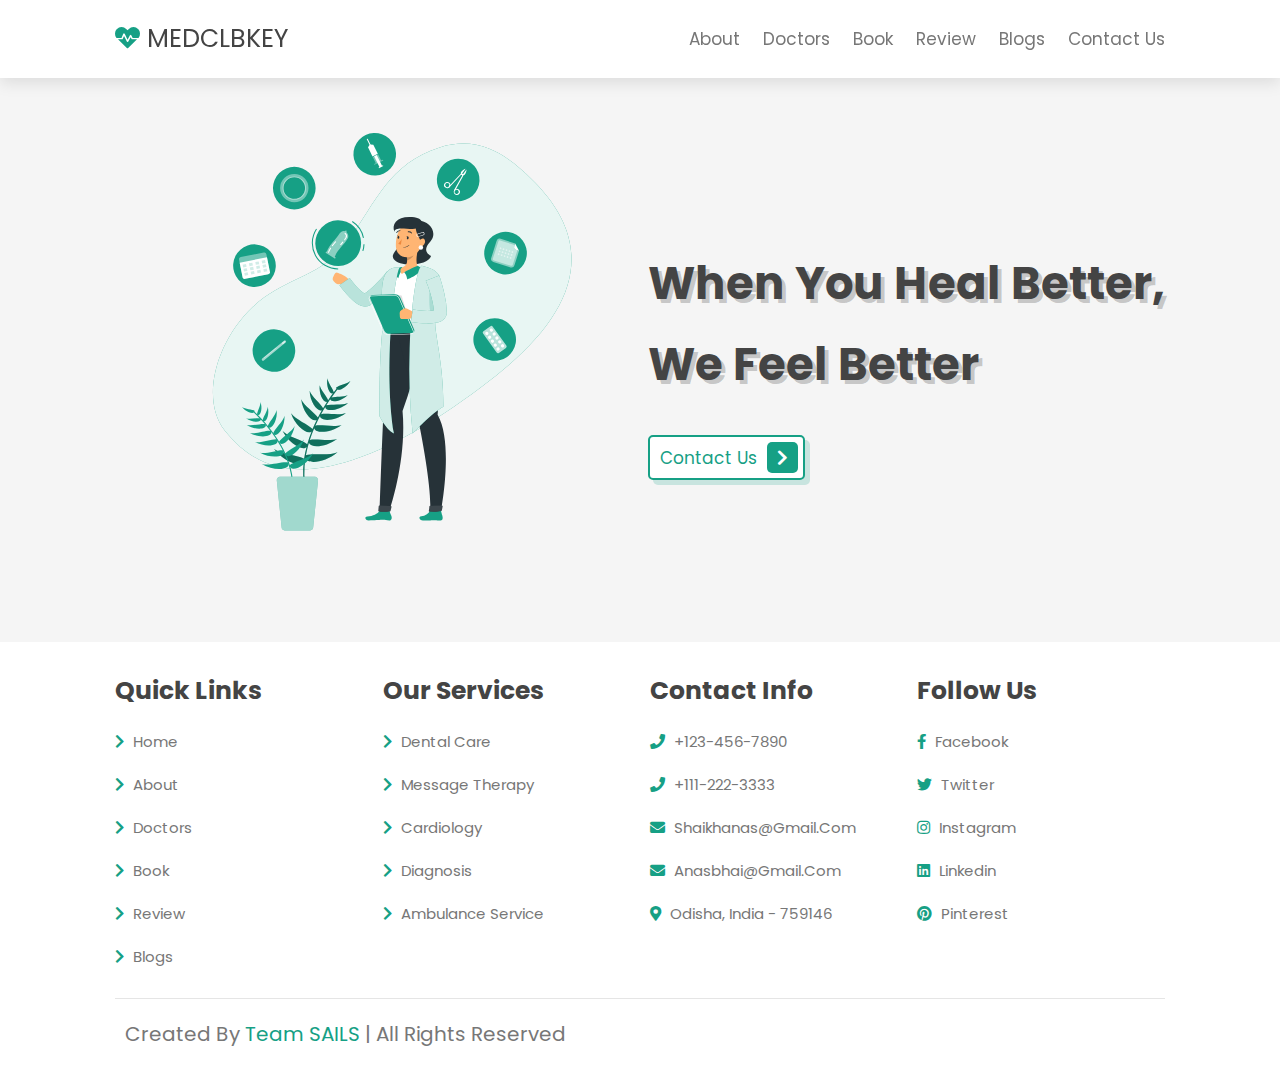
<file: index.html>
<!DOCTYPE html>
<html lang="en">
<head>
    <meta charset="UTF-8">
    <meta http-equiv="X-UA-Compatible" content="IE=edge">
    <meta name="viewport" content="width=device-width, initial-scale=1.0">
    <title>Home</title>

    <link rel="stylesheet" href="css/style.css">

    <link rel="stylesheet" href="https://cdnjs.cloudflare.com/ajax/libs/font-awesome/5.15.4/css/all.min.css">

</head>
<body>
    <header class="header">

        <a href="#" class="logo"> <i class="fas fa-heartbeat"></i> MEDCLBKEY </a>
    
        <nav class="navbar">
            
            <!-- <a href="service.html">services</a> -->
            <a href= "about.html" >about</a>
            <a href="doctor.html">doctors</a>
            <a href="#book">book</a>
            <a href="review.html">review</a>
            <a href="blog.html">blogs</a>
            <a href="contact.html">contact us</a>
        </nav>
    
        <div id="menu-btn" class="fas fa-bars"></div>
    
    </header>
    <section class="home" id="home">

        <div class="image">
            <img src="image/home-img.svg" alt="">
        </div>
    
        <div class="content">
            <h3>when you heal better,<br/> we feel better</h3>
            <p></p>
            <a href="contact.html" class="btn"> contact us <span class="fas fa-chevron-right"></span> </a>
        </div>
    
    </section>
    

    <section class="footer">

        <div class="box-container">
    
            <div class="box">
                <h3>quick links</h3>
                <a href="#"> <i class="fas fa-chevron-right"></i> home </a>
                <!-- <a href="#"> <i class="fas fa-chevron-right"></i> services </a> -->
                <a href="#"> <i class="fas fa-chevron-right"></i> about </a>
                <a href="#"> <i class="fas fa-chevron-right"></i> doctors </a>
                <a href="#"> <i class="fas fa-chevron-right"></i> book </a>
                <a href="#"> <i class="fas fa-chevron-right"></i> review </a>
                <a href="#"> <i class="fas fa-chevron-right"></i> blogs </a>
            </div>
    
            <div class="box">
                <h3>our services</h3>
                <a href="#"> <i class="fas fa-chevron-right"></i> dental care </a>
                <a href="#"> <i class="fas fa-chevron-right"></i> message therapy </a>
                <a href="#"> <i class="fas fa-chevron-right"></i> cardiology </a>
                <a href="#"> <i class="fas fa-chevron-right"></i> diagnosis </a>
                <a href="#"> <i class="fas fa-chevron-right"></i> ambulance service </a>
            </div>
    
            <div class="box">
                <h3>contact info</h3>
                <a href="#"> <i class="fas fa-phone"></i> +123-456-7890 </a>
                <a href="#"> <i class="fas fa-phone"></i> +111-222-3333 </a>
                <a href="#"> <i class="fas fa-envelope"></i> shaikhanas@gmail.com </a>
                <a href="#"> <i class="fas fa-envelope"></i> anasbhai@gmail.com </a>
                <a href="#"> <i class="fas fa-map-marker-alt"></i> Odisha, India - 759146 </a>
            </div>
    
            <div class="box">
                <h3>follow us</h3>
                <a href="#"> <i class="fab fa-facebook-f"></i> facebook </a>
                <a href="#"> <i class="fab fa-twitter"></i> twitter </a>
                <a href="#"> <i class="fab fa-instagram"></i> instagram </a>
                <a href="#"> <i class="fab fa-linkedin"></i> linkedin </a>
                <a href="#"> <i class="fab fa-pinterest"></i> pinterest </a>
            </div>
    
        </div>
    
        <div class="credit"> created by <span>Team SAILS</span> | all rights reserved </div>
    
    </section>
    <script src="js/script.js"></script>

</body>
</html>
</file>
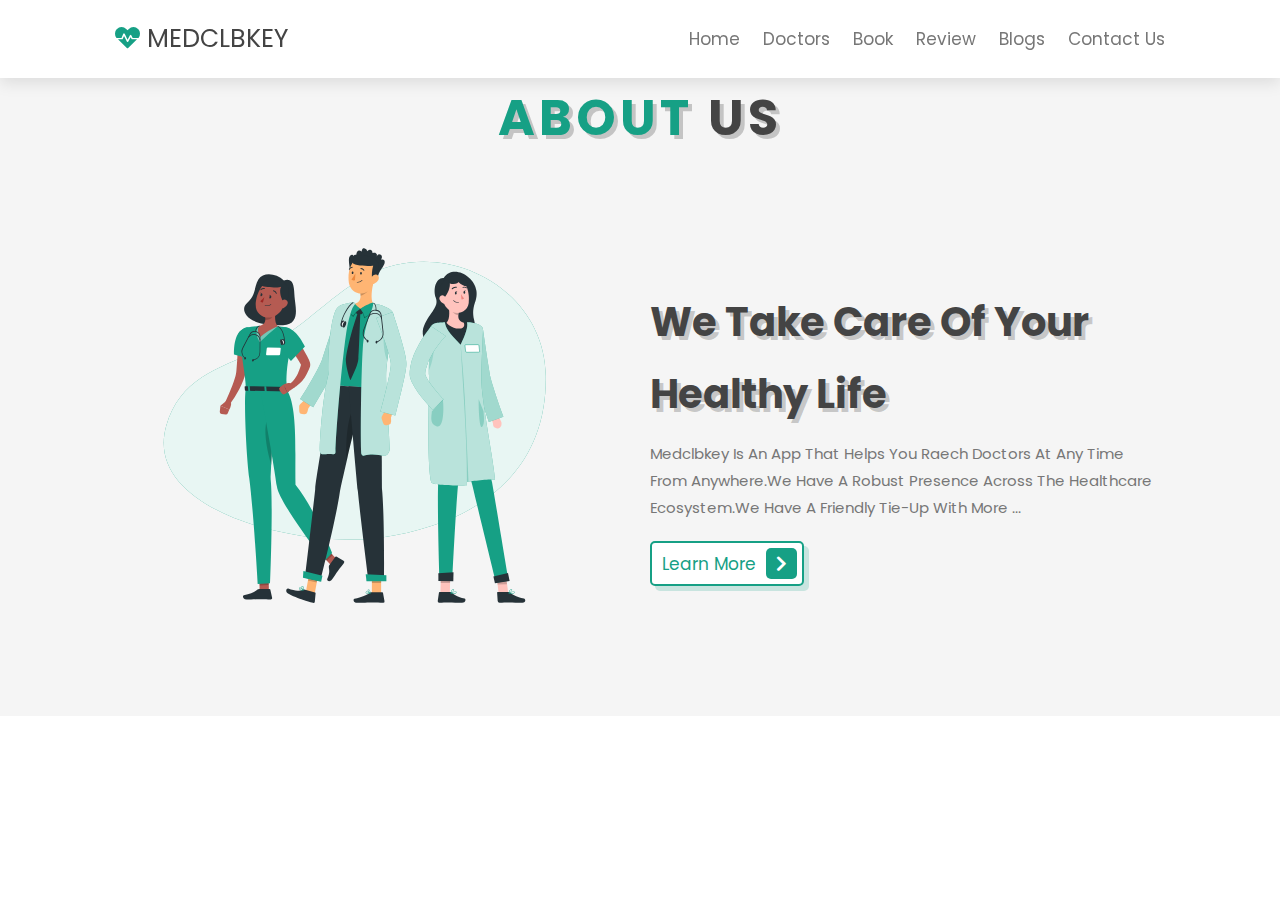
<file: about.html>
<!DOCTYPE html>
<html lang="en">

<head>
    <meta charset="UTF-8">
    <meta http-equiv="X-UA-Compatible" content="IE=edge">
    <meta name="viewport" content="width=device-width, initial-scale=1.0">
    <title>About</title>

    <link rel="stylesheet" href="css/style.css">
    <link rel="stylesheet" href="https://cdnjs.cloudflare.com/ajax/libs/font-awesome/5.15.4/css/all.min.css">
</head>

<body>
    <header class="header">

        <a href="#" class="logo"> <i class="fas fa-heartbeat"></i> MEDCLBKEY </a>

        <nav class="navbar">

            <!-- <a href="service.html">services</a> -->
            <a href="home.html">home</a>
            <a href="doctor.html">doctors</a>
            <a href="#book">book</a>
            <a href="review.html">review</a>
            <a href="blog.html">blogs</a>
            <a href="contact.html">contact us</a>
        </nav>

        <div id="menu-btn" class="fas fa-bars"></div>

    </header>


    <section class="about" id="about">

        <h1 class="heading"> <span>about</span> us </h1>

        <div class="row">

            <div class="image">
                <img src="image/about-img.svg" alt="">
            </div>

            <div class="content">
                <h3>we take care of your healthy life</h3>
                <p>Medclbkey is an App that helps you raech doctors at any time from anywhere.We have a robust presence across the healthcare ecosystem.We have a friendly tie-up with more <span id="dots">...</span><span id="more">than 150 clinics near by your locality.We have consistently delivered best in class clinical outcomes.We provide care both on-demand and by appointment for variety of physical and mental health issues.With this service, users get consultation with a licensed physician, who can offer guidance and treatment for several common conditions, including cold and flu, allergies, rashes, headaches, and more.

                    Patients with chronic conditions like asthma, diabetes, and high blood pressure can also use MEDCLBKEY to help them manage these issues. MEDCLBKEY also offers behavioral and mental health care through available therapists and psychiatrists.</span></p>

                <a href="#readmore"onclick="myFunction()" id="myBtn" class="btn"> learn more <span class="fas fa-chevron-right"></span> </a>
            </div>

        </div>
        

    </section>
    <script src="js/script.js"></script>
</body>

</html>
</file>
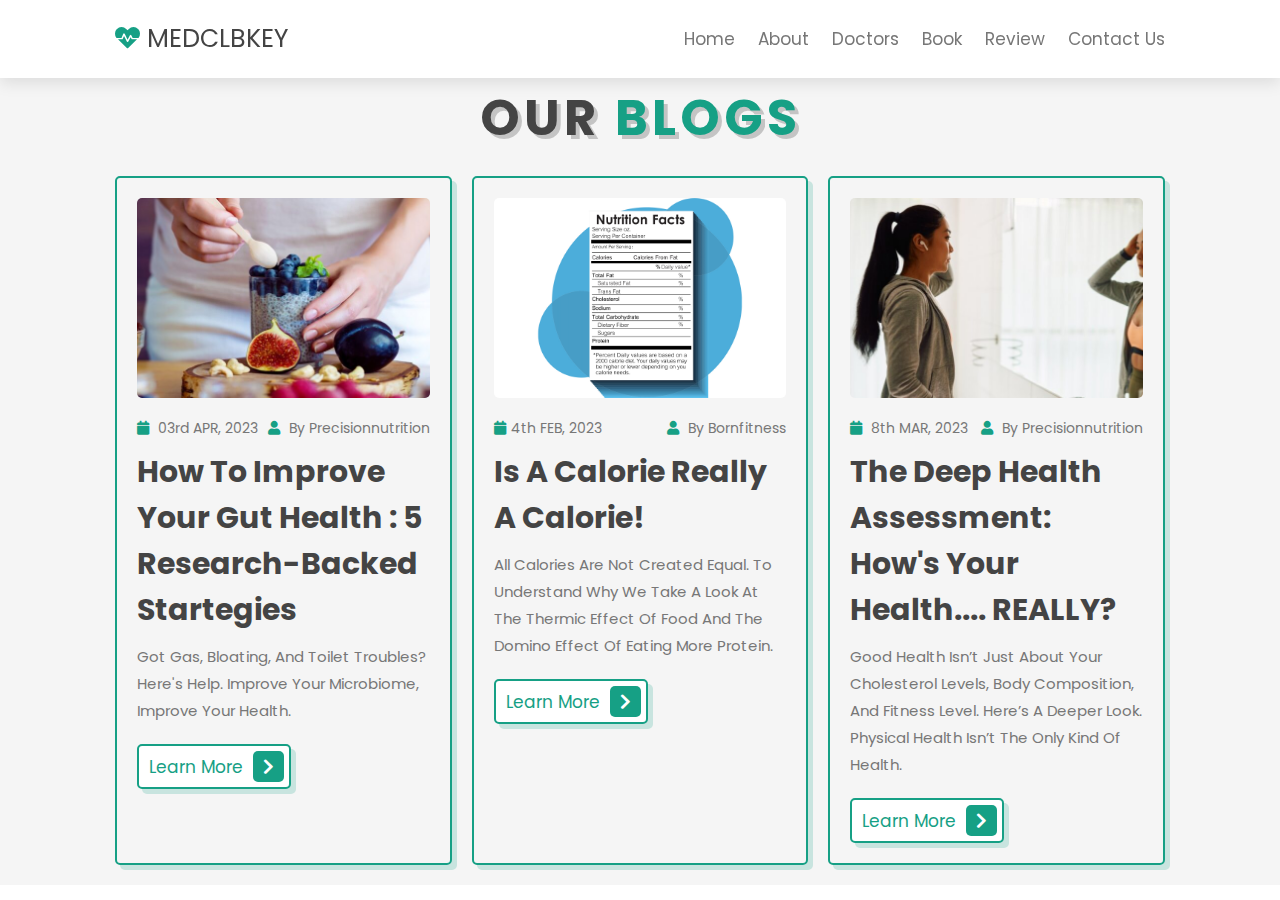
<file: blog.html>
<!DOCTYPE html>
<html lang="en">

<head>
    <meta charset="UTF-8">
    <meta http-equiv="X-UA-Compatible" content="IE=edge">
    <meta name="viewport" content="width=device-width, initial-scale=1.0">
    <title>Blogs</title>
    <link rel="stylesheet" href="css/style.css">
    <link rel="stylesheet" href="https://cdnjs.cloudflare.com/ajax/libs/font-awesome/5.15.4/css/all.min.css">
</head>

<body>
    <header class="header">

        <a href="#" class="logo"> <i class="fas fa-heartbeat"></i> MEDCLBKEY </a>

        <nav class="navbar">

            <!-- <a href="service.html">services</a> -->
            <a href="home.html">home</a>
            <a href="about.html">about</a>
            <a href="doctor.html">doctors</a>
            <a href="#book">book</a>
            <a href="review.html">review</a>
            <a href="contact.html">contact us</a>
        </nav>

        <div id="menu-btn" class="fas fa-bars"></div>

    </header>
    <section class="blogs" id="blogs">

        <h1 class="heading"> our <span>blogs</span> </h1>

        <div class="box-container">

            <div class="box">
                <div class="image">
                    <img src="image/blog-img1.jpg" alt="">
                </div>
                <div class="content">
                    <div class="icon">
                        <a href="#"> <i class="fas fa-calendar"></i> 03rd APR, 2023 </a>
                        <a href="https://www.precisionnutrition.com/"> <i class="fas fa-user"></i> by precisionnutrition
                        </a>
                    </div>
                    <h3>How to improve your gut health : 5 research-backed startegies</h3>
                    <p>Got gas, bloating, and toilet troubles? Here's help.
                        Improve your microbiome, improve your health.
                    </p>
                    <a href="https://www.precisionnutrition.com/how-to-improve-gut-health" onclick="myFunction()"
                        id="myBtn" class="btn"> learn more <span class="fas fa-chevron-right"></span> </a>

                </div>
            </div>


            <div class="box">
                <div class="image">
                    <img src="image/blog-img-2.jpg" alt="blog img">
                </div>
                <div class="content">
                    <div class="icon">
                        <a href="#"> <i class="fas fa-calendar"></i>4th FEB, 2023 </a>
                        <a href="https://www.bornfitness.com/"> <i class="fas fa-user"></i> by bornfitness </a>
                    </div>
                    <h3>Is a calorie really a calorie!</h3>
                    <p>All calories are not created equal. To understand why we take a look at the thermic effect of
                        food and the domino effect of eating more protein.</p>
                    <a href="https://www.bornfitness.com/what-is-a-calorie/" class="btn"> learn more <span
                            class="fas fa-chevron-right"></span> </a>
                </div>
            </div>

            <div class="box">
                <div class="image">
                    <img src="image/blog-img3.jpg" alt="">
                </div>
                <div class="content">
                    <div class="icon">
                        <a href="#"> <i class="fas fa-calendar"></i> 8th MAR, 2023 </a>
                        <a href="https://www.precisionnutrition.com/"> <i class="fas fa-user"></i> by precisionnutrition
                        </a>
                    </div>
                    <h3>The Deep health Assessment: How's Your health.... REALLY?</h3>
                    <p>Good health isn’t just about your cholesterol levels, body composition, and fitness level. Here’s
                        a deeper look.
                        Physical health isn’t the only kind of health.</p>

                    <a href="https://www.precisionnutrition.com/deep-health-guide" onclick="myFunction()" id="myBtn"
                        class="btn"> learn more <span class="fas fa-chevron-right"></span> </a>
                </div>
            </div>

        </div>

    </section>
    <script src="js/script.js"></script>
</body>

</html>
</file>
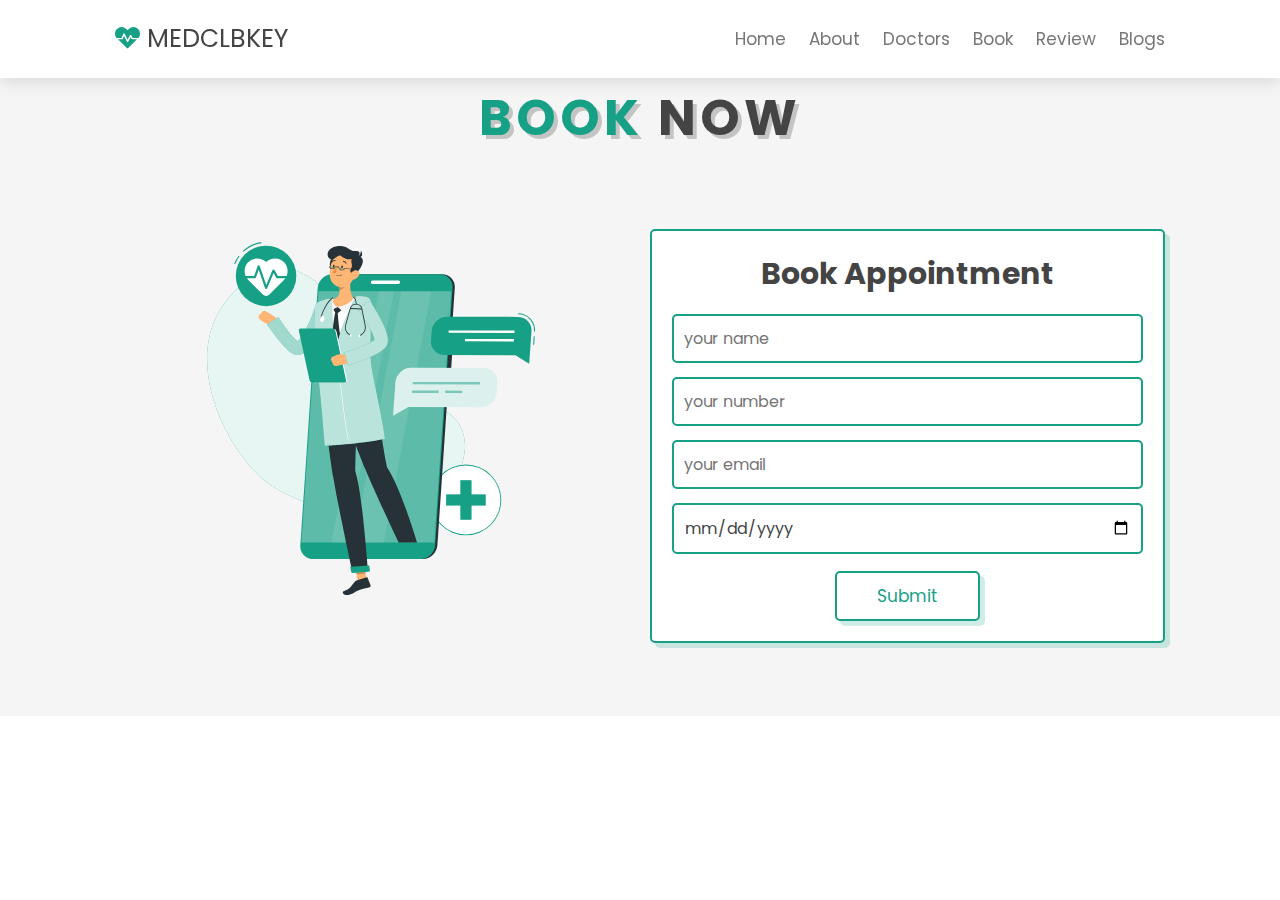
<file: book.html>
<!DOCTYPE html>
<html lang="en">

<head>
    <meta charset="UTF-8">
    <meta http-equiv="X-UA-Compatible" content="IE=edge">
    <meta name="viewport" content="width=device-width, initial-scale=1.0">
    <title>Book Now</title>
    <link rel="stylesheet" href="css/style.css">
    <link rel="stylesheet" href="https://cdnjs.cloudflare.com/ajax/libs/font-awesome/5.15.4/css/all.min.css">
</head>

<body>
    <header class="header">

        <a href="home.html" class="logo"> <i class="fas fa-heartbeat"></i> MEDCLBKEY </a>

        <nav class="navbar">

            <a href="index.html">home</a>
            <a href="about.html">about</a>
            <a href="doctor.html">doctors</a>
            <a href="#book">book</a>
            <a href="review.html">review</a>
            <a href="blog.html">blogs</a>
        </nav>

        <div id="menu-btn" class="fas fa-bars"></div>

    </header>
    <section class="book" id="book">

        <h1 class="heading"> <span>book</span> now </h1>

        <div class="row">

            <div class="image">
                <img src="image/book-img.svg" alt="">
            </div>

            <form >
                <h3>book appointment</h3>
                <input type="text" placeholder="your name" class="box" id="namebox">
                <input type="number" placeholder="your number" class="box" id="numbox">
                <input type="email" placeholder="your email" class="box" id="mailbox">
                <input type="date" class="box" id="datebox">

                <div>
                    <a href="home.html"><button onclick="decreaseValue()" class="btn avl">Submit</button></a>

                
                </div>
            </form>

        </div>
      


       

    </section>
    <script src="js/script.js"></script>
    
</body>

</html>
</file>
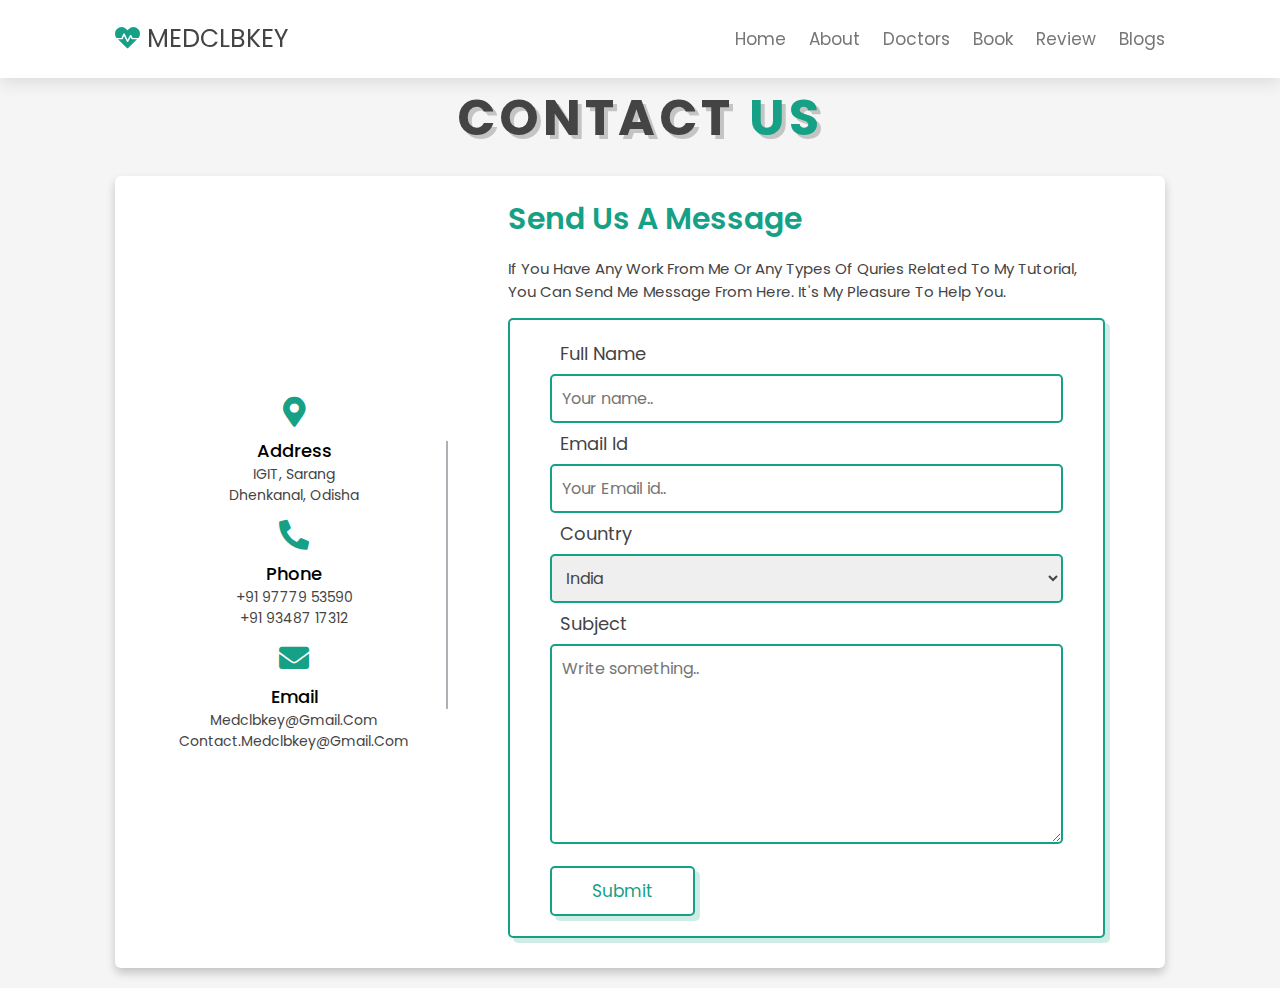
<file: contact.html>
<!DOCTYPE html>
<html lang="en">
<head>
    <meta charset="UTF-8">
    <meta http-equiv="X-UA-Compatible" content="IE=edge">
    <meta name="viewport" content="width=device-width, initial-scale=1.0">
    <title>Contact Us</title>
    <link rel="stylesheet" href="css/style.css">
   
    <link rel="stylesheet" href="https://cdnjs.cloudflare.com/ajax/libs/font-awesome/5.15.4/css/all.min.css">

</head>
<body>
    <header class="header">

        <a href="home.html" class="logo"> <i class="fas fa-heartbeat"></i> MEDCLBKEY </a>

        <nav class="navbar">

            <!-- <a href="service.html">services</a> -->
            <a href="home.html">home</a>
            <a href="about.html">about</a>
            <a href="doctor.html">doctors</a>
            <a href="#book">book</a>
            <a href="review.html">review</a>
            <a href="blog.html">blogs</a>
        </nav>

        <div id="menu-btn" class="fas fa-bars"></div>

    </header>
    <section class="contact" id="contact">
        <h1 class="heading"> contact <span>us</span> </h1>
      
      <div class="container">
       <div class="content">
        
    <div class="left-side">
      <div class="address details">
        <i class="fas fa-map-marker-alt"></i>
        <div class="topic">Address</div>
        <div class="text-one">IGIT, Sarang</div>
        <div class="text-two">Dhenkanal, Odisha</div>
      </div>
      <div class="phone details">
        <i class="fas fa-phone-alt"></i>
        <div class="topic">Phone</div>
        <div class="text-one">+91 97779 53590</div>
        <div class="text-two">+91 93487 17312</div>
      </div>
      <div class="email details">
        <i class="fas fa-envelope"></i>
        <div class="topic">Email</div>
        <div class="text-one">medclbkey@gmail.com</div>
        <div class="text-two">contact.medclbkey@gmail.com</div>
      </div>
    </div>

    <div class="right-side">
      <div class="row">
        <div class="topic-text">Send us a message</div>
        <p>If you have any work from me or any types of quries related to my tutorial, you can send me message from here. It's my pleasure to help you.</p>
        <form action="action_page.php">
      
          <label for="fname" >Full Name</label>
            <input type="text" id="fname" name="firstname" placeholder="Your name.." class="box" required>
      
          <label for="lname">Email id</label>
            <input type="text" id="mailid" name="mailid" placeholder="Your Email id.." class="box" required>
      
          <label for="country">Country</label>
          <select id="country" name="country" class="box" required>
            <option value="australia">India</option>
            <option value="canada">Canada</option>
            <option value="usa">USA</option>
          </select>
      
          <label for="subject">Subject</label>
          <textarea id="subject" name="subject" placeholder="Write something.." style="height:200px" class="box"></textarea required>
      
          <input type="submit" value="Submit" class="btn">
      
        </form>
</div>
    </div>
       </div>
      </div>
    </section>
    <script src="js/script.js"></script>

</body>
</html>
</file>
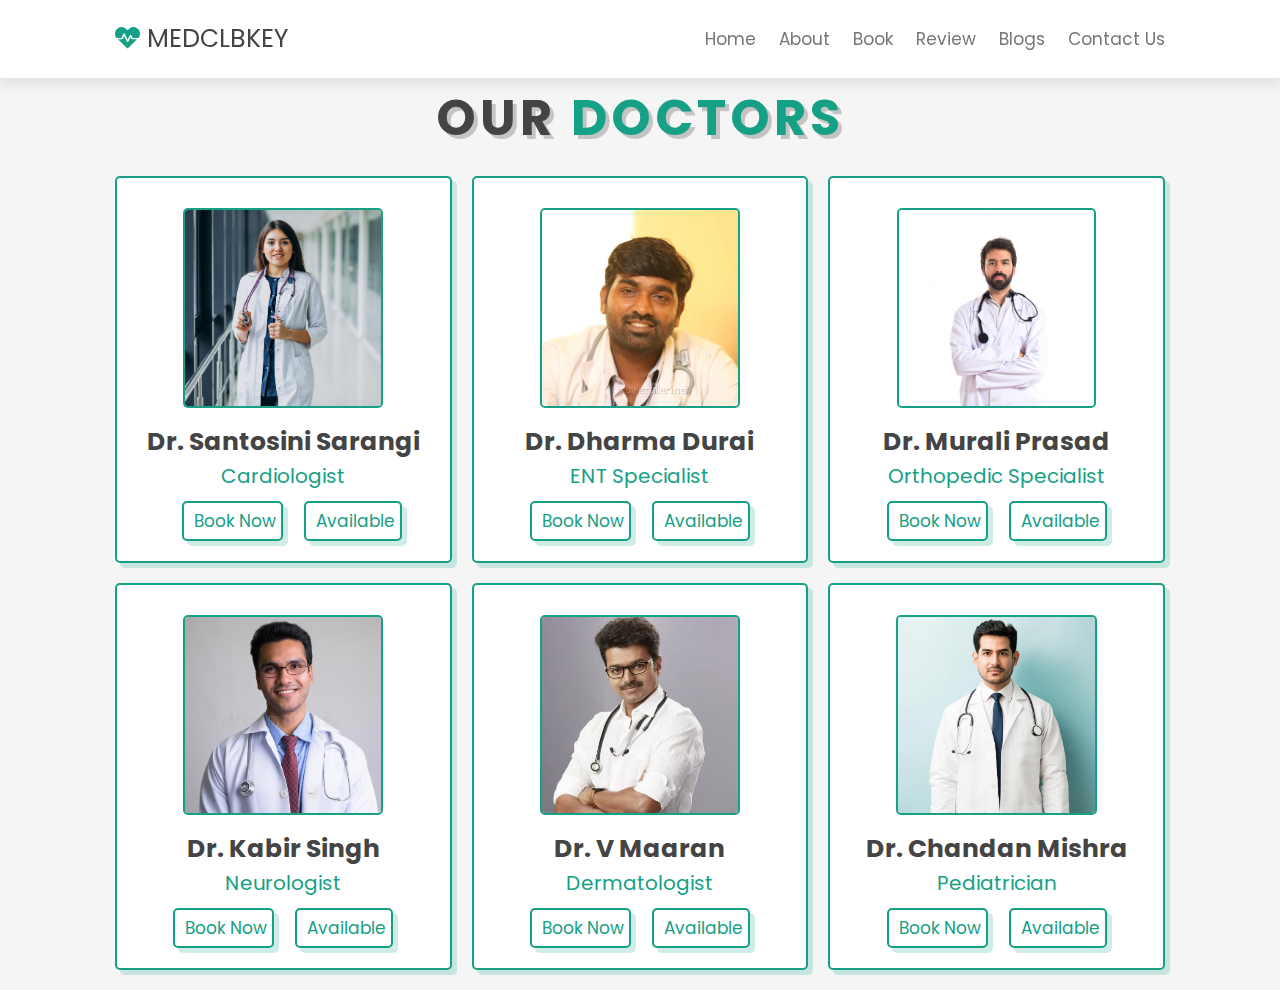
<file: doctor.html>
<!DOCTYPE html>
<html lang="en">
<head>
    <meta charset="UTF-8">
    <meta http-equiv="X-UA-Compatible" content="IE=edge">
    <meta name="viewport" content="width=device-width, initial-scale=1.0">
    <title>Doctor's page</title>
    <link rel="stylesheet" href="css/style.css">
    <link rel="stylesheet" href="https://cdnjs.cloudflare.com/ajax/libs/font-awesome/5.15.4/css/all.min.css">
</head>
<body>
    <div>
        <header class="header">

            <a href="#" class="logo"> <i class="fas fa-heartbeat"></i> MEDCLBKEY </a>
        
            <nav class="navbar">
                
                <!-- <a href="service.html">services</a> -->
                <a href="home.html">home</a>
                <a href= "about.html" >about</a>
                <a href="#book">book</a>
                <a href="review.html">review</a>
                <a href="blog.html">blogs</a>
                <a href="contact.html">contact us</a>
            </nav>
        
            <div id="menu-btn" class="fas fa-bars"></div>
        
        </header>
    
    <section class="doctors" id="doctors">

        <h1 class="heading"> our <span>doctors</span> </h1>
    
        <div class="box-container">
    
            <div class="box">
                <img src="image/dr santosini.jpg" alt="">
                <h3>Dr. Santosini Sarangi</h3>
                <span>Cardiologist</span>
                <div> 
                    <a href="home.html"><button onclick="decreaseValue()" class="btn avl" >book now</button></a>
                    <input type="button" class="btn avl" value="Available" onClick="display();">
                </div>
            </div>
    
            <div class="box">
                <img src="image/dr_dharma durai.jpg" alt="">
                <h3>Dr. Dharma Durai</h3>
                <span>ENT Specialist</span>
                <div><button class="btn">book now</button>
                <button class="btn avl">Available</button></div>
                
            </div>
    
            <div class="box">
                <img src="image/dr murali.jpeg" alt="">
                <h3>Dr. Murali Prasad</h3>
                <span>Orthopedic Specialist</span>
                <div><button class="btn">book now</button>
                    <button class="btn avl">Available</button></div>

            </div>
    
            <div class="box">
                <img src="image/kabir singh.jpg" alt="">
                <h3>Dr. Kabir Singh</h3>
                <span>Neurologist</span>
                <div><button class="btn">book now</button>
                    <button class="btn avl">Available</button></div>
            </div>
    
            <div class="box">
                <img src="image/dr v maaran.jpg" alt="">
                <h3>Dr. V Maaran</h3>
                <span>Dermatologist</span>
                <div><button class="btn">book now</button>
                    <button class="btn avl">Available</button></div>
            </div>
    
            <div class="box">
                <img src="image/dr chandan.png" alt="">
                <h3>Dr. Chandan Mishra</h3>
                <span>Pediatrician</span>
                <div><button class="btn">book now</button>
                    <button class="btn avl">Available</button></div>
            </div>
    
        </div>

        <script>
            // Get the current value from local storage, or set it to 10 if it doesn't exist
            var currentValue = parseInt(localStorage.getItem("value")) || 10;
            // Set the value of the span element to the current value
            document.getElementById("value").innerHTML = currentValue;

            function decreaseValue() {
                if (currentValue != 0) {
                    currentValue--;
                    // Save the new value to local storage
                    localStorage.setItem("value", currentValue);
                }
                document.getElementById("value").innerHTML = currentValue;


            }

            function display() {
                var a = currentValue;
                alert("There are " + a + " slots are available");
            }

            // Set a timeout to reset the value to 10 after 24 hours
            setTimeout(function () {
                localStorage.setItem("value", "10");
                document.getElementById("value").innerHTML = "10";
            }, 2 * 60 * 1000);
        </script>
    
    </section>
    <script src="js/script.js"></script>
   </div>
</body>
</html>
</file>
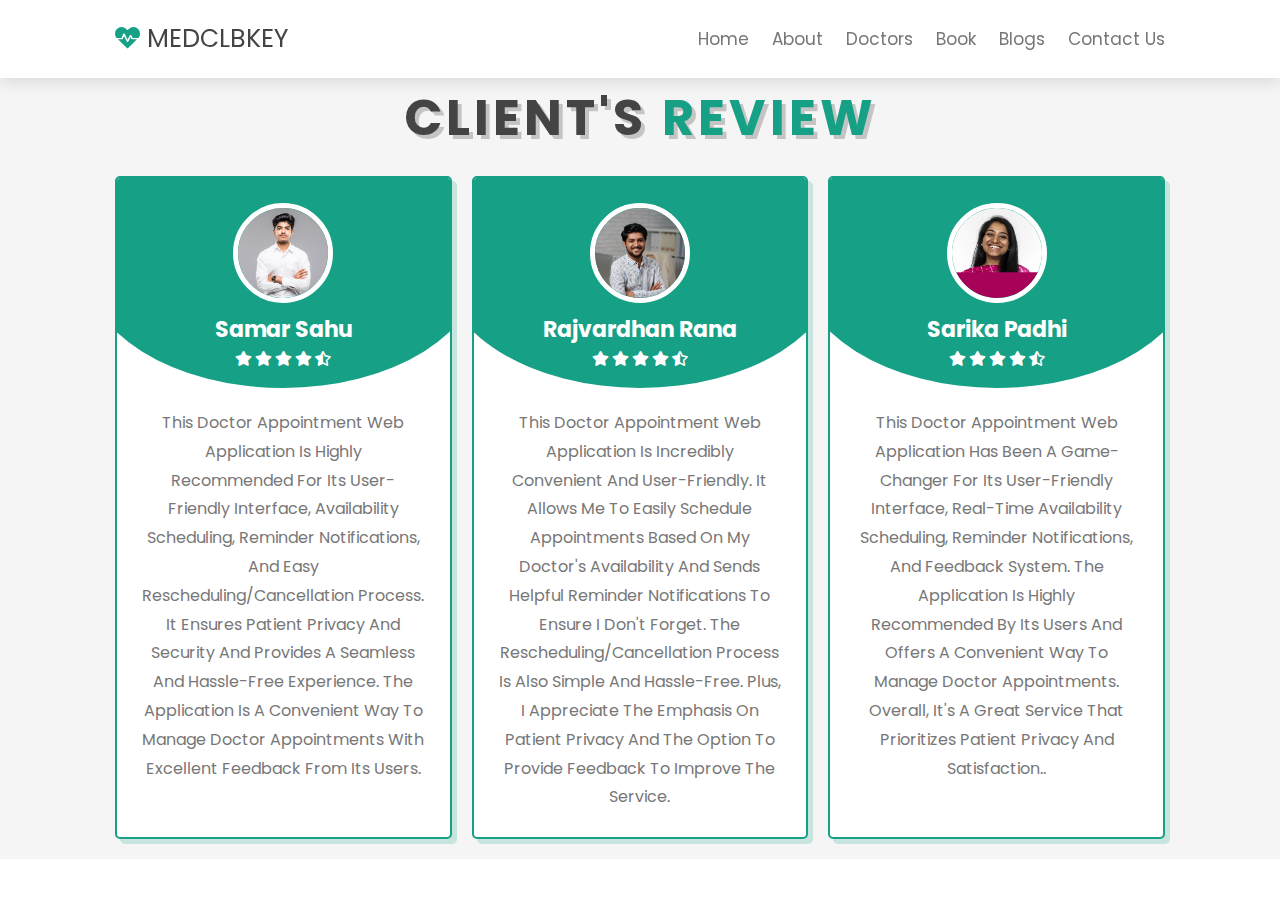
<file: review.html>
<!DOCTYPE html>
<html lang="en">
<head>
    <meta charset="UTF-8">
    <meta http-equiv="X-UA-Compatible" content="IE=edge">
    <meta name="viewport" content="width=device-width, initial-scale=1.0">
    <title>Review</title>
    <link rel="stylesheet" href="css/style.css">
    <link rel="stylesheet" href="https://cdnjs.cloudflare.com/ajax/libs/font-awesome/5.15.4/css/all.min.css">
</head>
<body>
    <header class="header">

        <a href="#" class="logo"> <i class="fas fa-heartbeat"></i> MEDCLBKEY </a>
    
        <nav class="navbar">
            
            <!-- <a href="service.html">services</a> -->
            <a href="home.html">home</a>
            <a href= "about.html" >about</a>
            <a href="doctor.html">doctors</a>
            <a href="#book">book</a>
            <a href="blog.html">blogs</a>
            <a href="contact.html">contact us</a>
        </nav>
    
        <div id="menu-btn" class="fas fa-bars"></div>
    
    </header>


    <section class="review" id="review">
    
        <h1 class="heading"> client's <span>review</span> </h1>
    
        <div class="box-container">
    
            <div class="box">
                <img src="image/img-med1.jpg" alt="">
                <h3>samar sahu</h3>
                <div class="stars">
                    <i class="fas fa-star"></i>
                    <i class="fas fa-star"></i>
                    <i class="fas fa-star"></i>
                    <i class="fas fa-star"></i>
                    <i class="fas fa-star-half-alt"></i>
                </div>
                <p class="text">This doctor appointment web application is highly recommended for its user-friendly interface, availability scheduling, reminder notifications, and easy rescheduling/cancellation process. It ensures patient privacy and security and provides a seamless and hassle-free experience. The application is a convenient way to manage doctor appointments with excellent feedback from its users.
                </p>
            </div>
    
            <div class="box">
                <img src="image/img-med2.jpg" alt="">
                <h3>rajvardhan rana</h3>
                <div class="stars">
                    <i class="fas fa-star"></i>
                    <i class="fas fa-star"></i>
                    <i class="fas fa-star"></i>
                    <i class="fas fa-star"></i>
                    <i class="fas fa-star-half-alt"></i>
                </div>
                <p class="text">This doctor appointment web application is incredibly convenient and user-friendly. It allows me to easily schedule appointments based on my doctor's availability and sends helpful reminder notifications to ensure I don't forget. The rescheduling/cancellation process is also simple and hassle-free. Plus, I appreciate the emphasis on patient privacy and the option to provide feedback to improve the service.</p>
            </div>
    
            <div class="box">
                <img src="image/img-med3.jpg" alt="">
                <h3>Sarika padhi</h3>
                <div class="stars">
                    <i class="fas fa-star"></i>
                    <i class="fas fa-star"></i>
                    <i class="fas fa-star"></i>
                    <i class="fas fa-star"></i>
                    <i class="fas fa-star-half-alt"></i>
                </div>
                <p class="text">This doctor appointment web application has been a game-changer for its user-friendly interface, real-time availability scheduling, reminder notifications, and feedback system. The application is highly recommended by its users and offers a convenient way to manage doctor appointments. Overall, it's a great service that prioritizes patient privacy and satisfaction..</p>
            </div>
    
        </div>
    
    </section>
    <script src="js/script.js"></script>
</body>
</html>
</file>
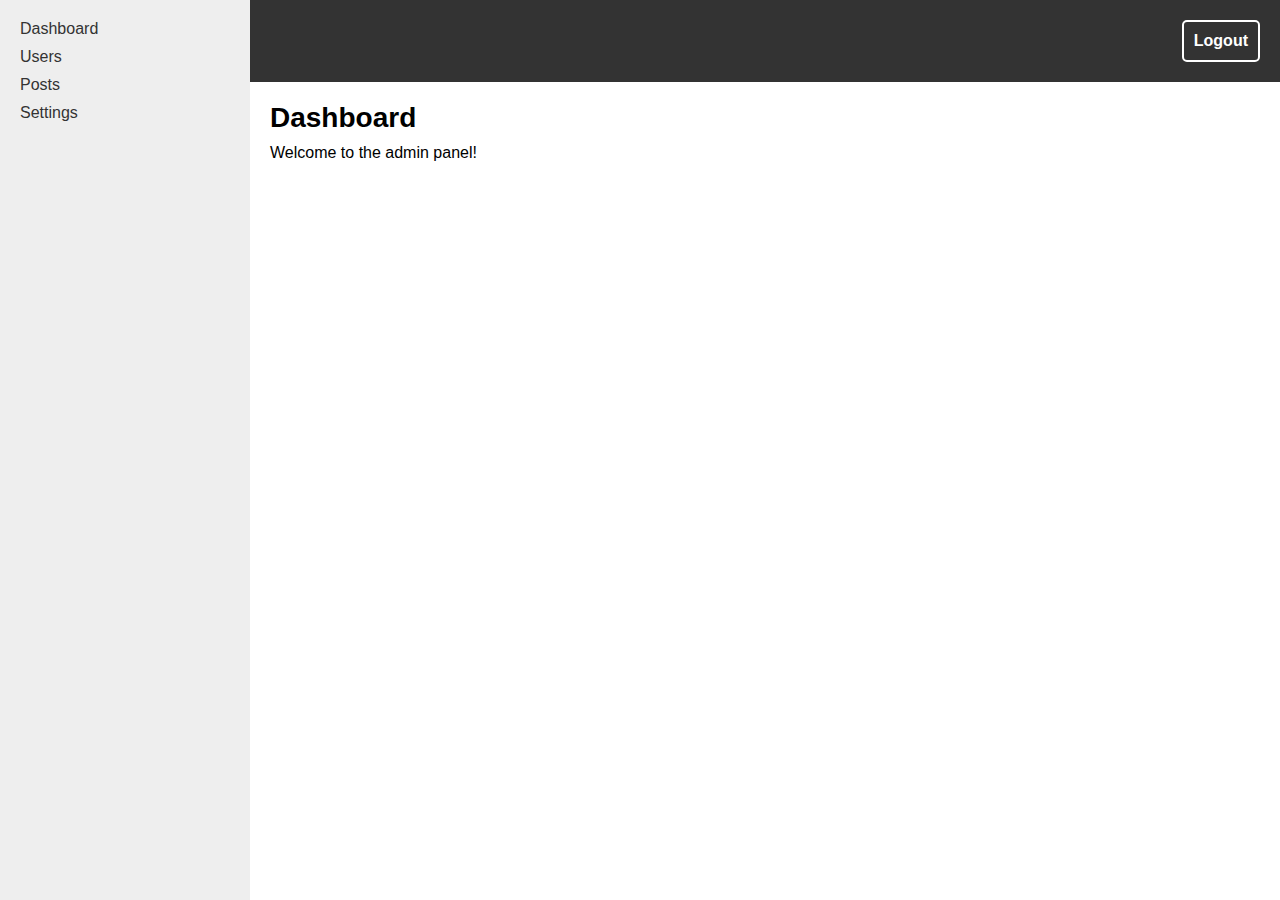
<file: js/admin_panel/admin.html>
<!DOCTYPE html>
<html lang="en">
<head>
  <meta charset="UTF-8">
  <meta name="viewport" content="width=device-width, initial-scale=1.0">
  <title>Admin Panel</title>
  <link rel="stylesheet" href="admin_p.css">
</head>
<body>
  <div class="header">
    <h1>Admin Panel</h1>
    <a href="#" class="logout">Logout</a>
  </div>
  
  <div class="sidebar">
    <ul>
      <li><a href="#">Dashboard</a></li>
      <li><a href="#">Users</a></li>
      <li><a href="#">Posts</a></li>
      <li><a href="#">Settings</a></li>
    </ul>
  </div>

  <div class="content">
    <h2>Dashboard</h2>
    <p>Welcome to the admin panel!</p>
  </div>

  <script src="admin.js"></script>
</body>
</html>
</file>
<file: css/style.css>
@import url('https://fonts.googleapis.com/css2?family=Poppins:wght@100;200;300;400;500;600;700&display=swap');

:root{
    --green:#16a085;
    --black:#444;
    --light-color:#777;
    --box-shadow:.5rem .5rem 0 rgba(22, 160, 133, .2);
    --text-shadow:.4rem .4rem 0 rgba(0, 0, 0, .2);
    --border:.2rem solid var(--green);
}

*{
    font-family: 'Poppins', sans-serif;
    margin:0; padding: 0;
    box-sizing: border-box;
    outline: none; border: none;
    text-transform: capitalize;
    transition: all .2s ease-out;
    text-decoration: none;
}

html{
    font-size: 62.5%;
    overflow-x: hidden;
    scroll-padding-top: 7rem;
    scroll-behavior: smooth;
}

section{
    padding:2rem 9%;
}

section:nth-child(even){
    background: #f5f5f5;
}

.heading{
    text-align: center;
    padding-bottom: 2rem;
    padding-top: 6rem;
    text-shadow: var(--text-shadow);
    text-transform: uppercase;
    color:var(--black);
    font-size: 5rem;
    letter-spacing: .4rem;
}

.heading span{
    text-transform: uppercase;
    color:var(--green);
}

.btn{
    display: inline-block;
    margin-top: 1rem;
    padding: .5rem;
    padding-left: 1rem;
    border:var(--border);
    border-radius: .5rem;
    box-shadow: var(--box-shadow);
    color:var(--green);
    cursor: pointer;
    font-size: 1.7rem;
    background: #fff;
}

.btn span{
    padding:.7rem 1rem;
    border-radius: .5rem;
    background: var(--green);
    color:#fff;
    margin-left: .5rem;
}

.btn:hover{
    background: var(--green);
    color:#fff;
}

.btn:hover span{
    color: var(--green);
    background:#fff;
    margin-left: 1rem;
}

.header{
    padding:2rem 9%;
    position: fixed;
    top:0; left: 0; right: 0;
    z-index: 1000;
    box-shadow: 0 .5rem 1.5rem rgba(0, 0, 0, .1);
    display: flex;
    align-items: center;
    justify-content: space-between;
    background: #fff;
}

.header .logo{
    font-size: 2.5rem;
    color: var(--black);
}

.header .logo i{
    color: var(--green);
}

.header .navbar a{
    font-size: 1.7rem;
    color: var(--light-color);
    margin-left: 2rem;
}

.header .navbar a:hover{
    color: var(--green);
}

#menu-btn{
    font-size: 2.5rem;
    border-radius: .5rem;
    background: #eee;
    color:var(--green);
    padding: 1rem 1.5rem;
    cursor: pointer;
    display: none;
}

.home{
    display: flex;
    align-items: center;
    flex-wrap: wrap;
    gap:1.5rem;
    padding-top: 10rem;
}

.home .image{
    flex:1 1 45rem;
}

.home .image img{
    width: 100%;
}

.home .content{
    flex:1 1 45rem;
}

.home .content h3{
    font-size: 4.5rem;
    color:var(--black);
    line-height: 1.8;
    text-shadow: var(--text-shadow);
}

.home .content p{
    font-size: 1.7rem;
    color:var(--light-color);
    line-height: 1.8;
    padding: 1rem 0;
}

.icons-container{
    display: grid;
    gap:2rem;
    grid-template-columns: repeat(auto-fit, minmax(20rem, 1fr));
    padding-top: 5rem;
    padding-bottom: 5rem;
}

.icons-container .icons{
    border:var(--border);
    box-shadow: var(--box-shadow);
    border-radius: .5rem;
    text-align: center;
    padding: 2.5rem;
}

.icons-container .icons i{
    font-size: 4.5rem;
    color:var(--green);
    padding-bottom: .7rem;
}

.icons-container .icons h3{
    font-size: 4.5rem;
    color:var(--black);
    padding: .5rem 0;
    text-shadow: var(--text-shadow);
}

.icons-container .icons p{
    font-size: 1.7rem;
    color:var(--light-color);
}

.services .box-container{
    display: grid;
    grid-template-columns: repeat(auto-fit, minmax(27rem, 1fr));
    gap:2rem;
}

.services .box-container .box{
    background:#fff;
    border-radius: .5rem;
    box-shadow: var(--box-shadow);
    border:var(--border);
    padding: 2.5rem;
}

.services .box-container .box i{
    color: var(--green);
    font-size: 5rem;
    padding-bottom: .5rem;
}

.services .box-container .box h3{
    color: var(--black);
    font-size: 2.5rem;
    padding:1rem 0;
}

.services .box-container .box p{
    color: var(--light-color);
    font-size: 1.4rem;
    line-height: 2;
}

.about .row{
    display: flex;
    align-items: center;
    flex-wrap: wrap;
    gap:2rem;
}

.about .row .image{
    flex:1 1 45rem;
}

.about .row .image img{
    width: 100%;
}

.about .row .content{
    flex:1 1 45rem;
}

.about .row .content h3{
    color: var(--black);
    text-shadow: var(--text-shadow);
    font-size: 4rem;
    line-height: 1.8;
}

.about .row .content p{
    color: var(--light-color);
    padding:1rem 0;
    font-size: 1.5rem;
    line-height: 1.8;
}

.doctors .box-container{
    display: grid;
    grid-template-columns: repeat(auto-fit, minmax(30rem, 1fr));
    gap:2rem;
}

.doctors .box-container .box{
    text-align: center;
    background:#fff;
    border-radius: .5rem;
    border:var(--border);
    box-shadow: var(--box-shadow);
    padding:2rem;
}

.doctors .box-container .box img{
    height: 20rem;
    border:var(--border);
    border-radius: .5rem;
    margin-top: 1rem;
    margin-bottom: 1rem;
}

.doctors .box-container .box h3{
    color:var(--black);
    font-size: 2.5rem;
}

.doctors .box-container .box span{
    color:var(--green);
    font-size: 2rem;
}

.doctors .box-container .box .share{
    padding-top: 2rem;
}
.doctors .box .avl{
 margin-left: 1.8rem;
}

/* .doctors .box-container .box .share a{
    height: 5rem;
    width: 5rem;
    line-height: 4.5rem;
    font-size: 2rem;
    color:var(--green);
    border-radius: .5rem;
    border: var(--border);
    margin:.3rem;
} */


.doctors .box-container .box .share a:hover{
    background:var(--green);
    color:#fff;
    box-shadow: var(--box-shadow);
}

.book .row{
    display: flex;
    align-items: center;
    flex-wrap: wrap;
    gap:2rem;
}
 
.book .row .image{
    flex:1 1 45rem;
}

.book .row .image img{
    width: 100%;
}

.book .row form{
    flex:1 1 45rem;
    background: #fff;
    border:var(--border);
    box-shadow: var(--box-shadow);
    text-align: center;
    padding: 2rem;
    border-radius: .5rem;
}

.book .row form h3{
    color:var(--black);
    padding-bottom: 1rem;
    font-size: 3rem;
}

.book .row form .box{
    width: 100%;
    margin:.7rem 0;
    border-radius: .5rem;
    border:var(--border);
    font-size: 1.6rem;
    color: var(--black);
    text-transform: none;
    padding: 1rem;
}

.book .row form .btn{
    padding:1rem 4rem;
}

/* Style the modal background */
#alert-modal {
    display: none; /* Hide by default */
    position: fixed; /* Stay in place */
    z-index: 1; /* Sit on top */
    left: 0;
    top: 0;
    width: 100%; /* Full width */
    height: 100%; /* Full height */
    overflow: auto; /* Enable scroll if needed */
    background-color: rgba(0,0,0,0.4); /* Black w/ opacity */
  }
  
  /* Style the modal content */
  .modal-content {
    background-color: #fefefe;
    margin: 15% auto; /* 15% from the top and centered */
    padding: 20px;
    border: 1px solid #888;
    width: 80%; /* 80% of modal container */
  }
  
  /* Style the close button */
  #close-btn {
    margin-top: 10px;
    background-color: #ddd;
    border: none;
    padding: 5px 10px;
    cursor: pointer;
    font-size: 16px;
  }
  
  /* Style the redirect button */
  #redirect-btn {
    margin-top: 10px;
    background-color: #007bff;
    border: none;
    padding: 5px 10px;
    cursor: pointer;
    font-size: 16px;
    color: #fff;
  }
  

.review .box-container{
    display: grid;
    grid-template-columns: repeat(auto-fit, minmax(27rem, 1fr));
    gap:2rem;
}

.review .box-container .box{
    border:var(--border);
    box-shadow: var(--box-shadow);
    border-radius: .5rem;
    padding:2.5rem;
    background: #fff;
    text-align: center;
    position: relative;
    overflow: hidden;
    z-index: 0;
}

.review .box-container .box img{
    height: 10rem;
    width: 10rem;
    border-radius: 50%;
    object-fit: cover;
    border:.5rem solid #fff;
}

.review .box-container .box h3{
    color:#fff;
    font-size: 2.2rem;
    padding:.5rem 0;
}

.review .box-container .box .stars i{
    color:#fff;
    font-size: 1.5rem;
}

.review .box-container .box .text{
    color:var(--light-color);
    line-height: 1.8;
    font-size: 1.6rem;
    padding-top: 4rem;
}

.review .box-container .box::before{
    content: '';
    position: absolute;
    top:-4rem; left: 50%;
    transform:translateX(-50%);
    background:var(--green);
    border-bottom-left-radius: 50%;
    border-bottom-right-radius: 50%;
    height: 25rem;
    width: 120%;
    z-index: -1;
}


.blogs .box-container{
    display: grid;
    grid-template-columns: repeat(auto-fit, minmax(30rem, 1fr));
    gap:2rem;
}

.blogs .box-container .box{
    border:var(--border);
    box-shadow: var(--box-shadow);
    border-radius: .5rem;
    padding: 2rem;
}

.blogs .box-container .box .image{
    height: 20rem;
    overflow:hidden;
    border-radius: .5rem;
}

.blogs .box-container .box .image img{
    height: 100%;
    width: 100%;
    object-fit: cover;
}

.blogs .box-container .box:hover .image img{
    transform:scale(1.2);
}

.blogs .box-container .box .content{
    padding-top: 1rem;
}

.blogs .box-container .box .content .icon{
    padding: 1rem 0;
    display: flex;
    align-items: center;
    justify-content: space-between;
}

.blogs .box-container .box .content .icon a{
    font-size: 1.4rem;
    color: var(--light-color);
}

.blogs .box-container .box .content .icon a:hover{
    color:var(--green);
}

.blogs .box-container .box .content .icon a i{
    padding-right: .5rem;
    color: var(--green);
}

.blogs .box-container .box .content h3{
    color:var(--black);
    font-size: 3rem;
}

.blogs .box-container .box .content p{
    color:var(--light-color);
    font-size: 1.5rem;
    line-height: 1.8;
    padding:1rem 0;
}
.contact .container{
    width: 100%;
    background: #fff;
    border-radius: 6px;
    padding: 20px 60px 30px 40px;
    align-items: center;
    box-shadow: 0 5px 10px rgba(0, 0, 0, 0.2);
   
}
.container .content{
    display: flex;
  align-items: center;
  justify-content: space-between
}
.left-side{
    width: 35%;
    height: 100%;
    flex-direction: column;
    align-items: center;
    justify-content: center;
    margin-top: 15px;
    position: relative;
    margin-right: solid var(--green) 1rem;
    
  }
  .content .left-side::before{
    content: '';
    position: absolute;
    height: 70%;
    width: 2px;
    right: -15px;
    top: 50%;
    transform: translateY(-50%);
    background: #afafb6;
  }
  .content .left-side .details{
    margin: 14px;
    text-align: center;
  }
  .content .left-side .details i{
    font-size: 30px;
    color: var(--green);
    margin-bottom: 10px;
  }
  .content .left-side .details .topic{
    font-size: 18px;
    font-weight: 500;
  }
  .content .left-side .details .text-one,
  .content .left-side .details .text-two{
    font-size: 14px;
    color: var(--black);
  }
  


 .right-side{
    width: 75%;
    margin-left: 75px;
    
  }
  

 .topic-text{
    font-size: 3rem;
    font-weight: 600;
    color: var(--green);
  }


.contact .row form label{
    font-size: 2rem; 
    padding:1rem 1rem;
   
}
 


.contact .row form{
    flex:1 1 45rem;
    background: #fff;
    border:var(--border);
    box-shadow: var(--box-shadow);
    text-align: none;
    padding:  2rem 4rem;
    border-radius: .5rem;
    
}

.contact .row form label{
    color:var(--black);
    padding-bottom: 0rem;
    font-size: 1.8rem;
    
}

.right-side  p{
    color:var(--black);
    font-size: 1.5rem;
    margin:2rem 6 rem;
    padding: 1.5rem 0rem;
}




.contact .row form .box{
    width: 100%;
    margin:.7rem 0;
    border-radius: .5rem;
    border:var(--border);
    font-size: 1.6rem;
    color: var(--black);
    text-transform: none;
    padding: 1rem;
}

 .row form .btn{
    padding:1rem 4rem;
    color:var(--green);
    
    
}



.footer .box-container{
    display: grid;
    grid-template-columns: repeat(auto-fit, minmax(22rem, 1fr));
    gap:2rem;
}

.footer .box-container .box h3{
    font-size: 2.5rem;
    color:var(--black);
    padding: 1rem 0;
}

.footer .box-container .box a{
    display: block;
    font-size: 1.5rem;
    color:var(--light-color);
    padding: 1rem 0;
}

.footer .box-container .box a i{
    padding-right: .5rem;
    color:var(--green);
}

.footer .box-container .box a:hover i{
    padding-right:2rem;
}

.footer .credit{
    padding: 1rem;
    padding-top: 2rem;
    margin-top: 2rem;
    text-align: none;
    font-size: 2rem;
    color:var(--light-color);
    border-top: .1rem solid rgba(0, 0, 0, .1);
}

.footer .credit span{
    color:var(--green);
}









/* media queries  */
@media (max-width:991px){

    html{
        font-size: 55%;
    }

    .header{
        padding: 2rem;
    }

    section{
        padding:2rem;
    }

}

@media (max-width:768px){

    #menu-btn{
        display: initial;
    }

    .header .navbar{
        position: absolute;
        top:115%; right: 2rem;
        border-radius: .5rem;
        box-shadow: var(--box-shadow);
        width: 30rem;
        border: var(--border);
        background: #fff;
        transform: scale(0);
        opacity: 0;
        transform-origin: top right;
        transition: none;
    }

    .header .navbar.active{
        transform: scale(1);
        opacity: 1;
        transition: .2s ease-out;
    }

    .header .navbar a{
        font-size: 2rem;
        display: block;
        margin:2.5rem;
    }

}
#more {display: none;}
@media (max-width:450px){

    html{
        font-size: 50%;
    }

}

@media (max-width: 950px) {
    .container{
      width: 90%;
      padding: 30px 40px 40px 35px ;
    }
    .container .content .right-side{
     width: 75%;
     margin-left: 55px;
  }
  }
  @media (max-width: 820px) {
    .container{
      margin: 40px 0;
      height: 100%;
    }
    .container .content{
      flex-direction: column-reverse;
    }
   .container .content .left-side{
     width: 100%;
     flex-direction: row;
     margin-top: 40px;
     justify-content: center;
     flex-wrap: wrap;
   }
   .container .content .left-side::before{
     display: none;
   }
   .container .content .right-side{
     width: 100%;
     margin-left: 0;
   }
  }
</file>
<file: js/admin_panel/admin_p.css>
* {
    box-sizing: border-box;
    margin: 0;
    padding: 0;
  }
  
  body {
    font-family: Arial, sans-serif;
  }
  
  .header {
    background-color: #333;
    color: #fff;
    display: flex;
    justify-content: space-between;
    align-items: center;
    padding: 20px;
  }
  
  .header h1 {
    font-size: 32px;
  }
  
  .logout {
    color: #fff;
    text-decoration: none;
    font-weight: bold;
    border: 2px solid #fff;
    padding: 10px;
    border-radius: 5px;
  }
  
  .sidebar {
    width: 250px;
    background-color: #eee;
    height: 100vh;
    position: fixed;
    top: 0;
    left: 0;
  }
  
  .sidebar ul {
    list-style: none;
    padding: 20px;
  }
  
  .sidebar li {
    margin-bottom: 10px;
  }
  
  .sidebar a {
    color: #333;
    text-decoration: none;
  }
  
  .content {
    margin-left: 250px;
    padding: 20px;
  }
  
  .content h2 {
    font-size: 28px;
    margin-bottom: 10px;
  }
</file>
